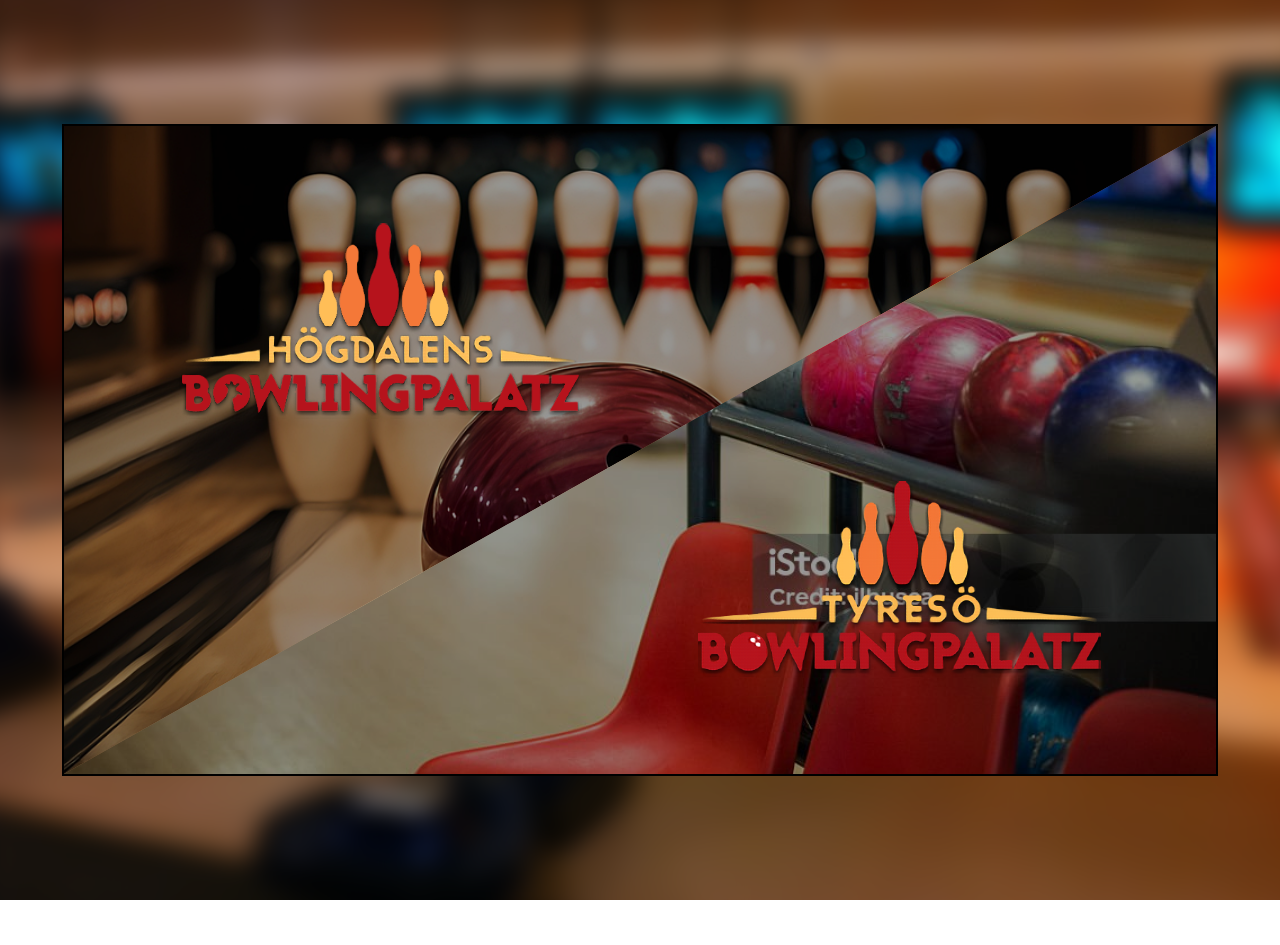
<file: index.html>
<!DOCTYPE html>
<html lang="se">
<head>
    <meta charset="UTF-8">
    <meta name="viewport" content="width=device-width, initial-scale=1.0">
    <title>Bowlinghallar</title>
    <link rel="stylesheet" href="styles/index.css">
</head>
<body>
    <div class="container">
        <a href="hogdalen/" class="button button-hogdalen left">
            <img src="images/logo_hogdalen_568x276.png" alt="Hogdalen Logo">
        </a>
        <a href="tyreso/tyreso.html" class="button button-tyreso right">
            <img src="images/logo_tyreso_568x276.png" alt="Tyreso Logo">
        </a>
    </div>
</body>
</html>
<!--568x276-->
</file>
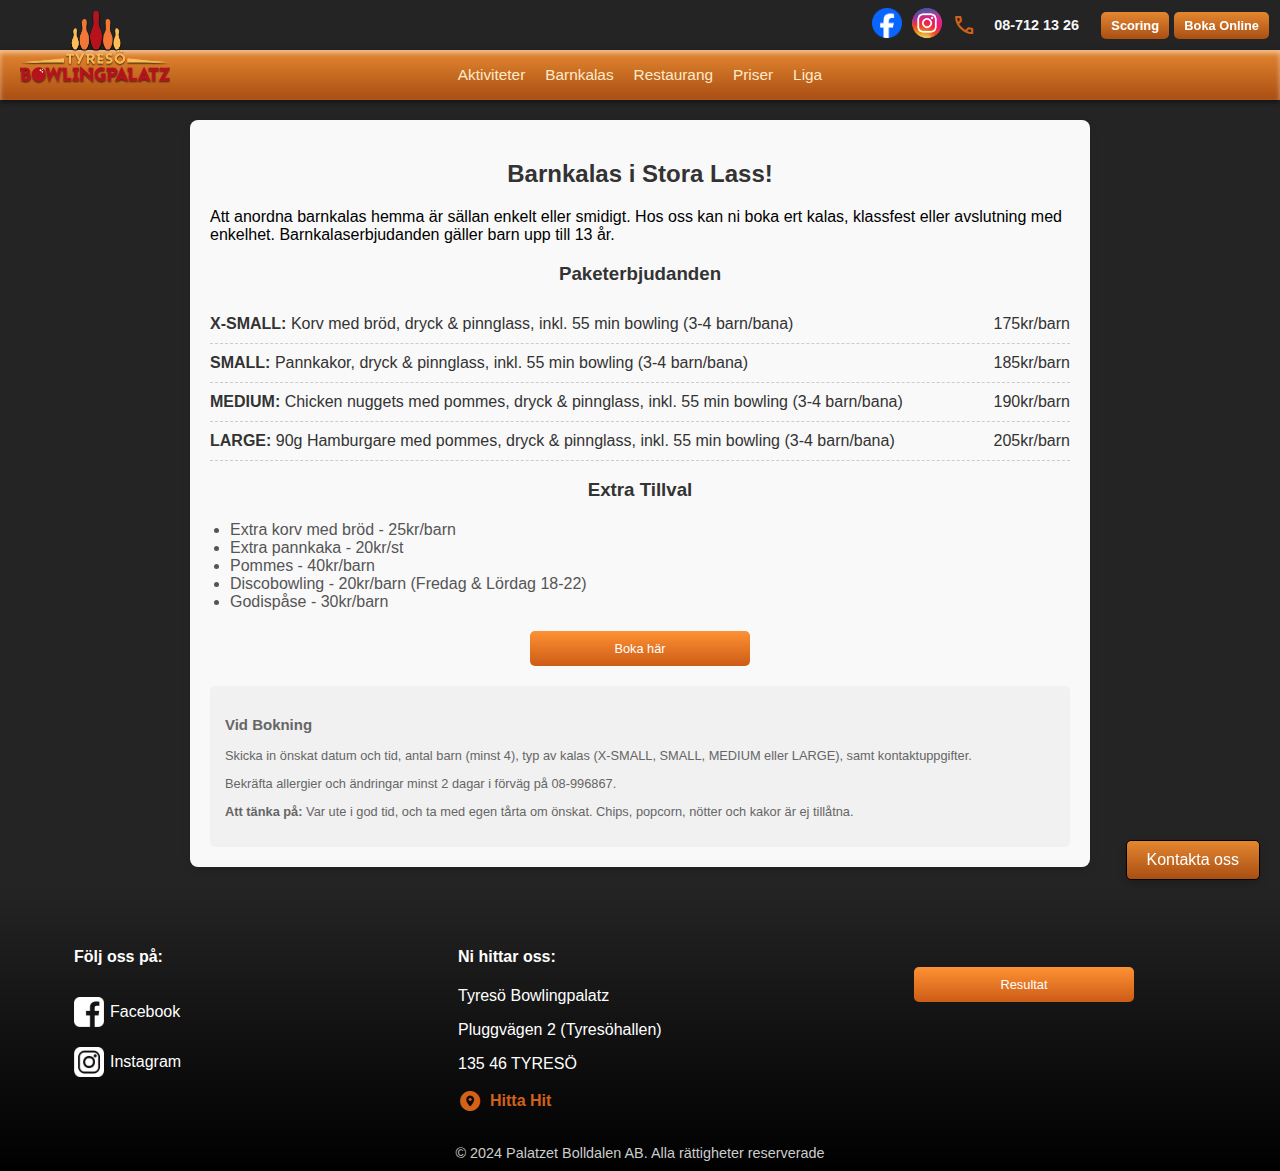
<file: tyreso/barnkalas.html>
<!DOCTYPE html>
<html lang="se">
<head>
    <meta charset="UTF-8">
    <meta name="viewport" content="width=device-width, initial-scale=1.0">
    <title>Tyresö Bowling</title>
    <!-- Länka CSS-fil -->
    <link href="https://fonts.googleapis.com/css2?family=Material+Symbols+Outlined" rel="stylesheet">
    <link rel="stylesheet" href="https://cdnjs.cloudflare.com/ajax/libs/font-awesome/4.7.0/css/font-awesome.min.css">
    <link rel="stylesheet" href="../styles/bowlingmain.css">
    <link rel="stylesheet" href="../styles/buttons.css">
    <link rel="stylesheet" href="../styles/section.css">
    <link rel="stylesheet" href="../styles/barnkalas.css">
    <link rel="stylesheet" href="../styles/footerIndex.css">
    <script src="../script/header.js"></script>
</head>
<body>
    <!-- Header-sektion -->
    <header class="header-container"></header>

    <!---<div class="header-spacer">
        <div class="spacer-wrapper">
            <h1>Fredag 20/12</h1>
            <p>Julspecial</p>
            <button class="cta-button" onclick="window.location.href='information.html'">Information</button>
        </div>
    </div>-->

        <!--<div class="section-main">
            <div class="price-section">
            </div>        
        </div>-->

<!-- Main Innehåll -->

<div class="main-prices">
    <div class="prices-container">
        <h2>Barnkalas i Stora Lass!</h2>
        <p>Att anordna barnkalas hemma är sällan enkelt eller smidigt. Hos oss kan ni boka ert kalas, klassfest eller avslutning med enkelhet. Barnkalaserbjudanden gäller barn upp till 13 år.</p>

        <!-- Barnkalas Paketerbjudanden -->
        <div class="menu-section">
            <h3>Paketerbjudanden</h3>
            <div class="menu-item">
                <span><strong>X-SMALL:</strong> Korv med bröd, dryck & pinnglass, inkl. 55 min bowling (3-4 barn/bana)</span>
                <span>175kr/barn</span>
            </div>
            <div class="menu-item">
                <span><strong>SMALL:</strong> Pannkakor, dryck & pinnglass, inkl. 55 min bowling (3-4 barn/bana)</span>
                <span>185kr/barn</span>
            </div>
            <div class="menu-item">
                <span><strong>MEDIUM:</strong> Chicken nuggets med pommes, dryck & pinnglass, inkl. 55 min bowling (3-4 barn/bana)</span>
                <span>190kr/barn</span>
            </div>
            <div class="menu-item">
                <span><strong>LARGE:</strong> 90g Hamburgare med pommes, dryck & pinnglass, inkl. 55 min bowling (3-4 barn/bana)</span>
                <span>205kr/barn</span>
            </div>
        </div>

        <!-- Extra tillval -->
        <div class="menu-section">
            <h3>Extra Tillval</h3>
            <ul class="extra-options">
                <li>Extra korv med bröd - 25kr/barn</li>
                <li>Extra pannkaka - 20kr/st</li>
                <li>Pommes - 40kr/barn</li>
                <li>Discobowling - 20kr/barn (Fredag & Lördag 18-22)</li>
                <li>Godispåse - 30kr/barn</li>
            </ul>
        </div>

        <a href="aktiviteter.html" class="cta-button">Boka här</a>

        <!-- Bokningsinformation -->
        <div class="notes">
            <h3>Vid Bokning</h3>
            <p>Skicka in önskat datum och tid, antal barn (minst 4), typ av kalas (X-SMALL, SMALL, MEDIUM eller LARGE), samt kontaktuppgifter.</p>
            <p>Bekräfta allergier och ändringar minst 2 dagar i förväg på 08-996867.</p>
            <p><strong>Att tänka på:</strong> Var ute i god tid, och ta med egen tårta om önskat. Chips, popcorn, nötter och kakor är ej tillåtna.</p>
        </div>
    </div>
</div>

<!--- CONTACT BUTTON -->

        <button class="contact-button" onclick="toggleContactForm()">Kontakta oss</button>

    <!-- Kontaktformulär -->
    <div class="contact-container" id="contactForm">
        <h4>Kontakta oss</h4>
        <p>Telefon: 08-712 13 26</p>
        <p>E-post: tyreso@bowlingpalatzet.se</p>
        <form>
            <label for="name">För- och efternamn:</label>
            <input type="text" id="name" name="name" required>
    
            <label for="phone">Telefonnummer:</label>
            <input type="tel" id="phone" name="phone" required>
    
            <label for="email">E-postadress:</label>
            <input type="email" id="email" name="email" required>
    
            <label for="issue-type">Välj typ av ärende:</label>
            <select id="issue-type" name="issue-type">
                <option value="review">Omdöme</option>
                <option value="question">Fråga</option>
                <option value="complaint">Klagomål</option>
                <option value="other">Övrigt</option>
            </select>
    
            <label for="message">Ditt meddelande:</label>
            <textarea id="message" name="message" rows="4" required></textarea>
    
            <button type="button" onclick="submitMessage()">Skicka</button>
        </form>
    </div>    

    <div id="footer"></div>

    <!-- Länka JavaScript-fil -->
    <script src="../script/pricemain.js"></script>
    <script src="../script/floatingcontact.js"></script>
    <script src="../script/autodirection.js"></script>
    <script src="../script/sectioninfo.js"></script>
</body>
</html>
</file>
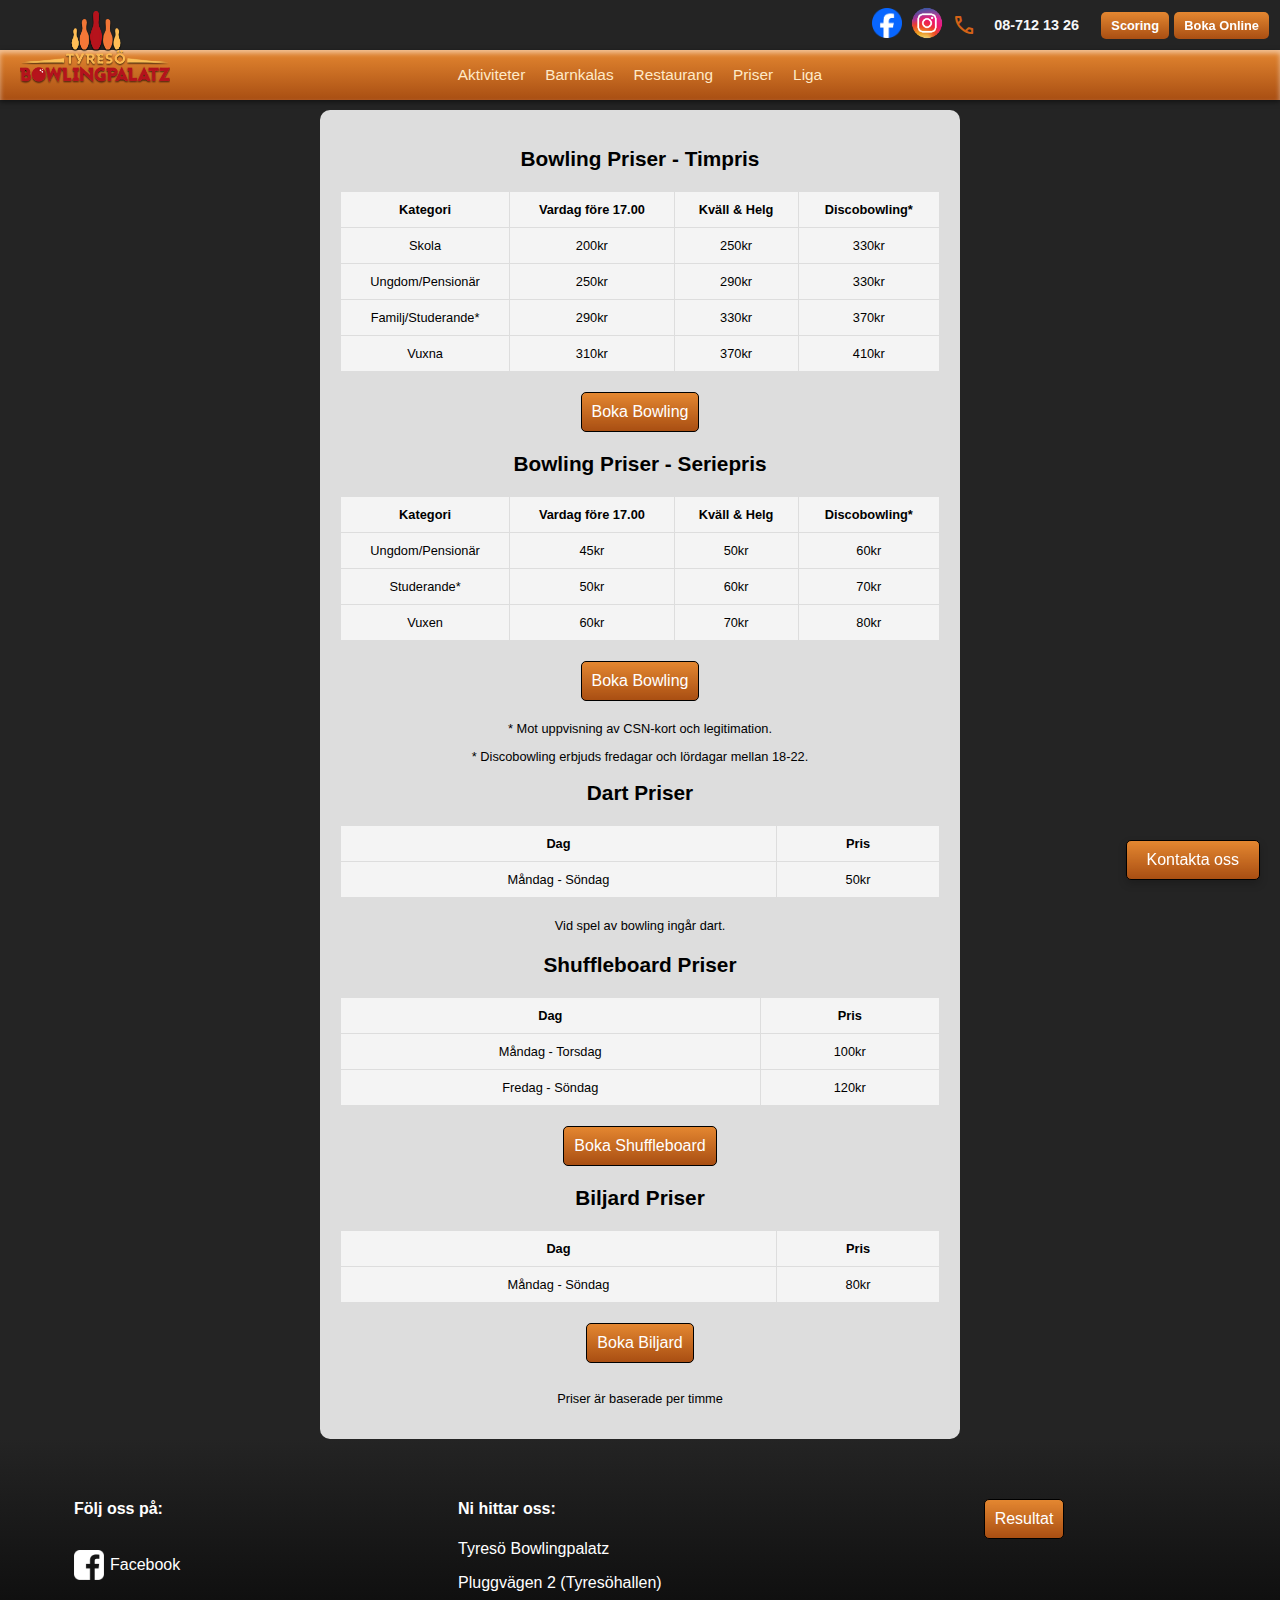
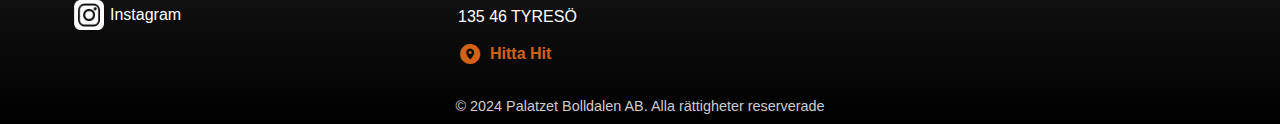
<file: tyreso/prices.html>
<!DOCTYPE html>
<html lang="se">
<head>
    <meta charset="UTF-8">
    <meta name="viewport" content="width=device-width, initial-scale=1.0">
    <title>Tyresö Bowling</title>
    <!-- Länka CSS-fil -->
    <link href="https://fonts.googleapis.com/css2?family=Material+Symbols+Outlined" rel="stylesheet">
    <link rel="stylesheet" href="https://cdnjs.cloudflare.com/ajax/libs/font-awesome/4.7.0/css/font-awesome.min.css">
    <link rel="stylesheet" href="../styles/bowlingmain.css">
    <link rel="stylesheet" href="../styles/buttons.css">
    <link rel="stylesheet" href="../styles/section.css">
    <link rel="stylesheet" href="../styles/prices.css">
    <link rel="stylesheet" href="../styles/footerIndex.css">
    <script src="../script/header.js"></script>
</head>
<body>
    <!-- Header-sektion -->
    <header class="header-container"></header>

    <!---<div class="header-spacer">
        <div class="spacer-wrapper">
            <h1>Fredag 20/12</h1>
            <p>Julspecial</p>
            <button class="cta-button" onclick="window.location.href='information.html'">Information</button>
        </div>
    </div>-->

        <!--<div class="section-main">
            <div class="price-section">
            </div>        
        </div>-->

<!-- Main Innehåll -->

<div class="main-prices">
    <!-- Bowling Priser - Timpris -->
    <div class="prices-container">
        <h2>Bowling Priser - Timpris</h2>
        <table>
            <tr>
                <th>Kategori</th>
                <th>Vardag före 17.00</th>
                <th>Kväll & Helg</th>
                <th>Discobowling*</th>
            </tr>
            <tr>
                <td>Skola</td>
                <td>200kr</td>
                <td>250kr</td>
                <td>330kr</td>
            </tr>
            <tr>
                <td>Ungdom/Pensionär</td>
                <td>250kr</td>
                <td>290kr</td>
                <td>330kr</td>
            </tr>
            <tr>
                <td>Familj/Studerande*</td>
                <td>290kr</td>
                <td>330kr</td>
                <td>370kr</td>
            </tr>
            <tr>
                <td>Vuxna</td>
                <td>310kr</td>
                <td>370kr</td>
                <td>410kr</td>
            </tr>
        </table>
        <button class="cta-button">Boka Bowling</button>
    </div>

    <!-- Bowling Priser - Seriepris -->
    <div class="prices-container">
        <h2>Bowling Priser - Seriepris</h2>
        <table>
            <tr>
                <th>Kategori</th>
                <th>Vardag före 17.00</th>
                <th>Kväll & Helg</th>
                <th>Discobowling*</th>
            </tr>
            <tr>
                <td>Ungdom/Pensionär</td>
                <td>45kr</td>
                <td>50kr</td>
                <td>60kr</td>
            </tr>
            <tr>
                <td>Studerande*</td>
                <td>50kr</td>
                <td>60kr</td>
                <td>70kr</td>
            </tr>
            <tr>
                <td>Vuxen</td>
                <td>60kr</td>
                <td>70kr</td>
                <td>80kr</td>
            </tr>
        </table>
        <button class="cta-button">Boka Bowling</button>
    </div>

    <!-- Anmärkningar om CSN-kort och discobowling-tider -->
    <div class="notes">
        <p>* Mot uppvisning av CSN-kort och legitimation.</p>
        <p>* Discobowling erbjuds fredagar och lördagar mellan 18-22.</p>
    </div>

    <div class="prices-container">
        <h2>Dart Priser</h2>
        <table>
            <tr>
                <th>Dag</th>
                <th>Pris</th>
            </tr>
            <tr>
                <td>Måndag - Söndag</td>
                <td>50kr</td>
            </tr>
        </table>
        <p>Vid spel av bowling ingår dart.</p>
        <!---<button class="cta-button">Boka Dart</button>--->
    </div>

    <div class="prices-container">
        <h2>Shuffleboard Priser</h2>
        <table>
            <tr>
                <th>Dag</th>
                <th>Pris</th>
            </tr>
            <tr>
                <td>Måndag - Torsdag</td>
                <td>100kr</td>
            </tr>
            <tr>
                <td>Fredag - Söndag</td>
                <td>120kr</td>
            </tr>
        </table>
        <button class="cta-button">Boka Shuffleboard</button>
    </div>

    <div class="prices-container">
        <h2>Biljard Priser</h2>
        <table>
            <tr>
                <th>Dag</th>
                <th>Pris</th>
            </tr>
            <tr>
                <td>Måndag - Söndag</td>
                <td>80kr</td>
            </tr>
        </table>
    </div>
    <button class="cta-button">Boka Biljard</button>
    <br>
    <p>Priser är baserade per timme</p>
</div>

<!--- CONTACT BUTTON -->

        <button class="contact-button" onclick="toggleContactForm()">Kontakta oss</button>

    <!-- Kontaktformulär -->
    <div class="contact-container" id="contactForm">
        <h4>Kontakta oss</h4>
        <p>Telefon: 08-712 13 26</p>
        <p>E-post: tyreso@bowlingpalatzet.se</p>
        <form>
            <label for="name">För- och efternamn:</label>
            <input type="text" id="name" name="name" required>
    
            <label for="phone">Telefonnummer:</label>
            <input type="tel" id="phone" name="phone" required>
    
            <label for="email">E-postadress:</label>
            <input type="email" id="email" name="email" required>
    
            <label for="issue-type">Välj typ av ärende:</label>
            <select id="issue-type" name="issue-type">
                <option value="review">Omdöme</option>
                <option value="question">Fråga</option>
                <option value="complaint">Klagomål</option>
                <option value="other">Övrigt</option>
            </select>
    
            <label for="message">Ditt meddelande:</label>
            <textarea id="message" name="message" rows="4" required></textarea>
    
            <button type="button" onclick="submitMessage()">Skicka</button>
        </form>
    </div>    

    <div id="footer"></div>

    <!-- Länka JavaScript-fil -->
    <script src="../script/pricemain.js"></script>
    <script src="../script/floatingcontact.js"></script>
    <script src="../script/autodirection.js"></script>
    <script src="../script/sectioninfo.js"></script>
</body>
</html>
</file>
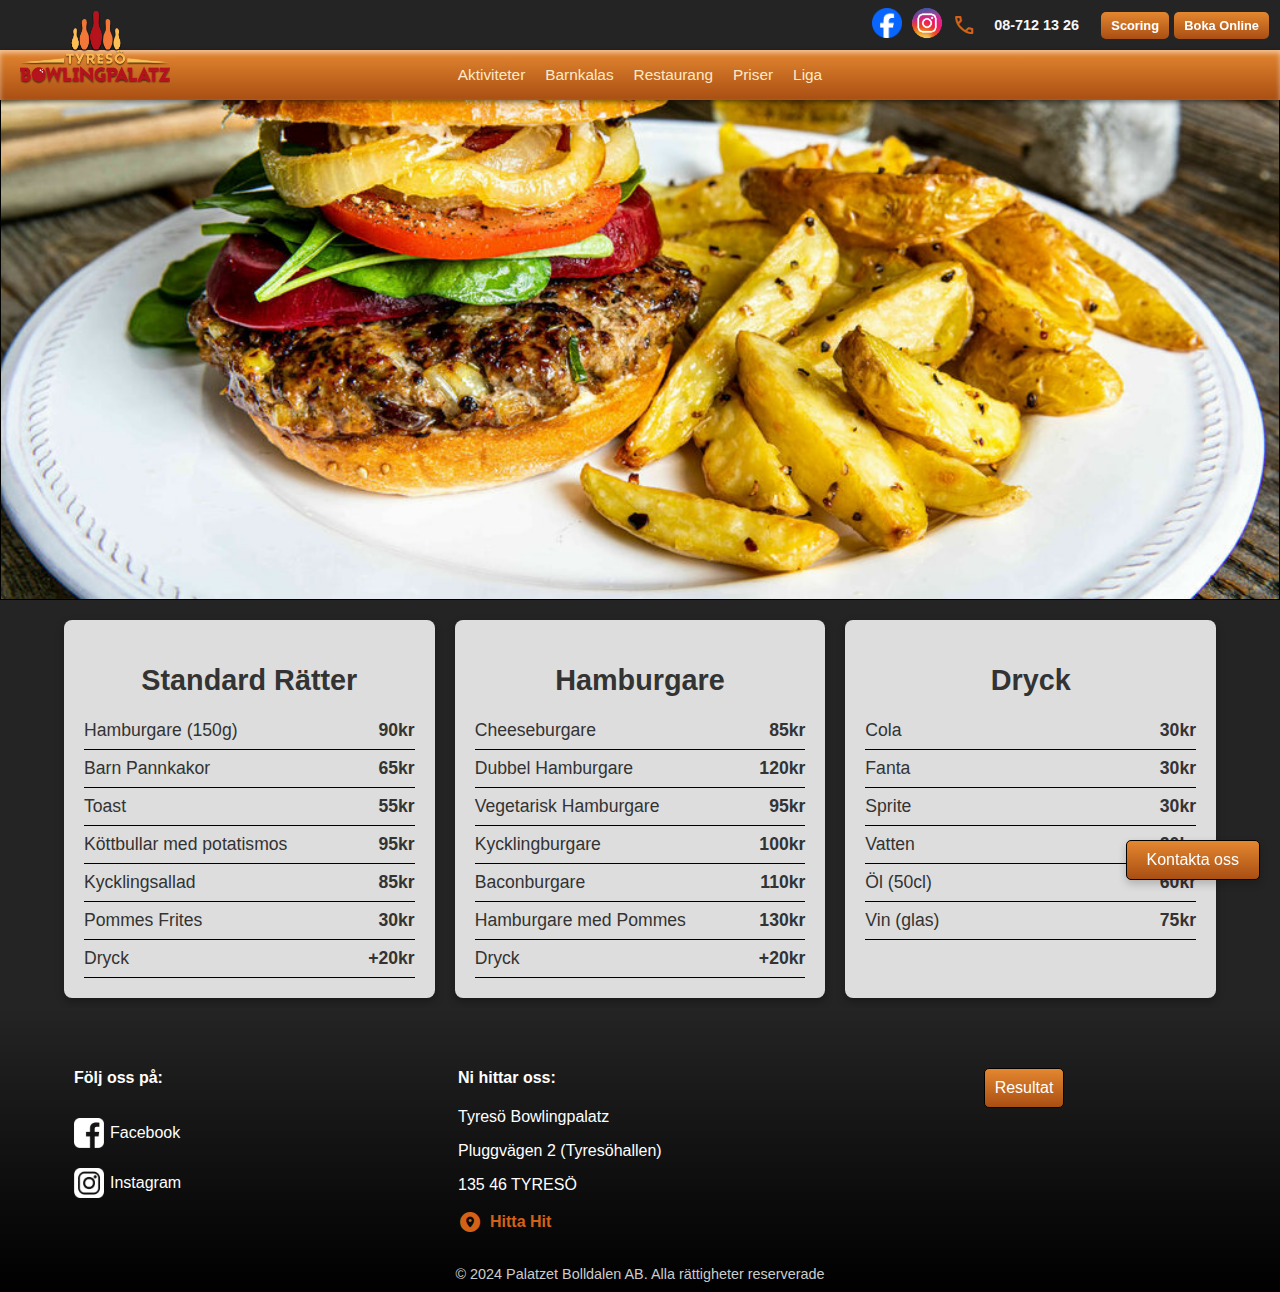
<file: tyreso/restaurang.html>
<!DOCTYPE html>
<html lang="se">
<head>
    <meta charset="UTF-8">
    <meta name="viewport" content="width=device-width, initial-scale=1.0">
    <title>Tyresö Bowling</title>
    <!-- Länka CSS-fil -->
    <link href="https://fonts.googleapis.com/css2?family=Material+Symbols+Outlined" rel="stylesheet">
    <link rel="stylesheet" href="https://cdnjs.cloudflare.com/ajax/libs/font-awesome/4.7.0/css/font-awesome.min.css">
    <link rel="stylesheet" href="../styles/bowlingmain.css">
    <link rel="stylesheet" href="../styles/buttons.css">
    <link rel="stylesheet" href="../styles/section.css">
    <link rel="stylesheet" href="../styles/restaurangprices.css">
    <link rel="stylesheet" href="../styles/footerIndex.css">
    <script src="../script/header.js"></script>
</head>
<body>
    <!-- Header-sektion -->
    <header class="header-container"></header>

    <!---<div class="header-spacer">
        <div class="spacer-wrapper">
            <h1>Fredag 20/12</h1>
            <p>Julspecial</p>
            <button class="cta-button" onclick="window.location.href='information.html'">Information</button>
        </div>
    </div>-->

        <div class="section-main">
            <div class="right-section">
                <!-- Bildspelet visas här som bakgrundsbilder -->
            </div>        
        </div>

<!-- Main Innehåll -->

<div class="main-price-container">
    <div class="main-prices">
        <!-- Meny för Standard Rätter -->
        <div class="prices-container" id="standard-ratter-container">
            <h2>Standard Rätter</h2>
            <!-- Meny kommer att laddas här -->
        </div>
        <!-- Meny för Hamburgare -->
        <div class="prices-container" id="hamburgare-container">
            <h2>Hamburgare</h2>
            <!-- Meny kommer att laddas här -->
        </div>
        <!-- Meny för Dryck -->
        <div class="prices-container" id="dryck-container">
            <h2>Dryck</h2>
            <!-- Meny kommer att laddas här -->
        </div>
    </div>
</div>

<!--- CONTACT BUTTON -->

        <button class="contact-button" onclick="toggleContactForm()">Kontakta oss</button>

    <!-- Kontaktformulär -->
    <div class="contact-container" id="contactForm">
        <h4>Kontakta oss</h4>
        <p>Telefon: 08-712 13 26</p>
        <p>E-post: tyreso@bowlingpalatzet.se</p>
        <form>
            <label for="name">För- och efternamn:</label>
            <input type="text" id="name" name="name" required>
    
            <label for="phone">Telefonnummer:</label>
            <input type="tel" id="phone" name="phone" required>
    
            <label for="email">E-postadress:</label>
            <input type="email" id="email" name="email" required>
    
            <label for="issue-type">Välj typ av ärende:</label>
            <select id="issue-type" name="issue-type">
                <option value="review">Omdöme</option>
                <option value="question">Fråga</option>
                <option value="complaint">Klagomål</option>
                <option value="other">Övrigt</option>
            </select>
    
            <label for="message">Ditt meddelande:</label>
            <textarea id="message" name="message" rows="4" required></textarea>
    
            <button type="button" onclick="submitMessage()">Skicka</button>
        </form>
    </div>    

    <div id="footer"></div>

    <!-- Länka JavaScript-fil -->
    <script src="../script/bowlingmain.js"></script>
    <script src="../script/floatingcontact.js"></script>
    <script src="../script/autodirection.js"></script>
    <script src="../script/sectioninfo.js"></script>
    <script src="../script/renderMenu.js" type="module"></script>
</body>
</html>
</file>
<file: styles/index.css>
/* index.css */
/* Grundläggande styling */
body, html {
    margin: 0;
    padding: 0;
    width: 100%;
    height: 100%;
    font-family: Arial, sans-serif;
    display: flex;
    justify-content: center;
    align-items: center;
    position: relative;
    overflow: hidden;

}

/* Pseudo-element för suddig bakgrundsbild */
body::before {
    content: "";
    position: absolute;
    top: 0;
    left: 0;
    width: 100%;
    height: 100%;
    background-image: url('../images/background.jpg');
    background-size: cover;
    background-position: center;
    filter: blur(12px);
    z-index: -1;
    transform: scale(1.1);
}

.container {
    position: absolute;
    width: 100%;
    max-width: 90%;
    aspect-ratio: 16 / 9;
    max-height: 90%;
    display: flex;
    border: 2px solid black;
}

.button {
    position: absolute;
    width: 100%;
    height: 100%;
    display: flex;
    justify-content: center;
    align-items: center;
    color: white;
    font-size: 24px;
    font-weight: bold;
    text-decoration: none;
    overflow: hidden;
}

.button.left {
    background-image: url('../images/base.jpg');
    background-size: cover;
    background-position: center;
    clip-path: polygon(0 100%, 0 0, 100% 0);
}

.button.right {
    background-image: url('../images/base1.jpg');
    background-size: cover;
    background-position: center;
    clip-path: polygon(100% 100%, 0 100%, 100% 0);
}

/* Hover-effekt */
.button:hover {
    cursor: pointer;
}

/* Overlay för mörk bakgrund */
.button::before {
    content: "";
    position: absolute;
    top: 0;
    left: 0;
    width: 100%;
    height: 100%;
    background-color: rgba(0, 0, 0, 0.4);
    z-index: 1; /* Overlay ligger över bakgrunden men under innehåll */
}

/* Bilder i knappar */
.button-hogdalen img,
.button-tyreso img {
    position: absolute; /* Viktigt: Relativ till overlay-lagret */
    width: 35%;
    height: auto;
    margin: 0 auto;
    z-index: 2; /* Placera bilden ovanför overlayen */
}

/* Specifik placering */
.button-hogdalen img {
    top: 15%;
    left: 10%;
}

.button-tyreso img {
    bottom: 15%;
    right: 10%;
}
</file>
<file: styles/bowlingmain.css>
/* bowlingmain.css */

body {
    background-color: #242424;
    font-family: Arial, sans-serif;
    margin: 0;
    padding: 0;
}

/* Header-sektion */
.header-container {
    display: flex;
    flex-direction: column;
    align-items: center;
}

.top-header {
    display: flex;
    position: relative;
    align-items: center;
    height: 50px;
    background-color: #242424;
    color: #F6F7F8;
    width: 100%;
}

.top-menu-container {
    width: 100%;
    text-align: right;
    padding: 0 6px;
    display: flex;
    justify-content: flex-end;
    align-items: center;
    font-weight: bold;
    position: relative;
}

.top-menu-container p {
    margin-right: 20px;
    margin-left: 10px;
    font-size: 0.9em;
}

@media screen and (max-width: 768px) {
    .top-menu-container p {
        display: none;
    }
    
}

.media-container {
    display: flex;
    justify-content: flex-end;
    align-items: center;
    height: 50px;
    position: relative;
    right: 175px;
}

@media screen and (max-width: 768px) {
    .media-container {
        display: flex;
        justify-content: flex-start;
        left:10px;
        align-items: left;
        position: absolute;
    }
}

.media-link {
    display: inline-block;
}

/* Specifik storlek för Facebook-ikonen */
.facebook-icon {
    width: 30px;
    height: 100%;
    object-fit: contain;
}

/* Specifik storlek för Instagram-ikonen */
.instagram-icon {
    width: 50px; /* Justera detta värde vid behov */
    height: 100%; /* Justera detta värde vid behov */
    object-fit: contain;
}

/* Styla telefonikonen */
.material-symbols-outlined {
    color: #d36217; /* Ändrar färgen till orange */
    cursor: pointer; /* Visar en pekare för att indikera att den är klickbar */
    font-size: 24px; /* Justera storlek om det behövs */
    margin-right: 8px; /* Lägger till lite mellanrum mellan ikonen och telefonnumret */
}

.bottom-header {
    display: flex;
    position: relative;
    justify-content: center;
    align-items: center;
    height: 50px;
    width: 100%;
    background: linear-gradient(to bottom, rgba(253, 190, 87, 0.4), 
    rgba(0, 0, 0, 0.2)), 
    #d36217;
    color: #FFFFFF;
    font-size: 1.2em;
    box-shadow: inset 0 3px 5px rgba(255, 255, 255, 0.5), 0 2px 5px rgba(0, 0, 0, 0.5);
}

.bottom-menu-container {
    display: flex;
    flex-direction: flex-end;
    justify-content: center;
    align-items: center;
    font-size: 1em;
}

.footer-menu-container {
    display: flex;
    flex-direction: flex-end;
    justify-content: center;
    align-items: center;
    font-size: 1em;
    margin-top: 20px;
}

.logo-container {
    position: absolute;
    left: 20px;
    top: 11px;
    z-index: 1000;
}

.logo-container img {
    width: 150px;
    height: auto;
}

.header-spacer {
    width: 100%;
    height: 400px;
    position: relative;
    display: flex;
    justify-content: center;
    overflow: hidden; /* Förhindra eventuell overflow */
    z-index: 998;
}

.spacer-wrapper {
    position: relative;
    width: 100%;
    height: 400px;
    display: flex;
    flex-direction: column;
    align-items: center;
    justify-content: center;
    background-image: url('../images/base1.jpg');
    background-size: auto; /* För att behålla bildens proportioner */
    background-position: center;
    box-shadow: 0px 4px 8px rgba(0, 0, 0, 0.3);
    background-repeat: repeat;
    z-index: 998;
}

.spacer-wrapper h1 {
    font-size: 3em;
    color: #d36217;
    text-shadow: 2px 2px 4px rgba(0, 0, 0, 0.5);
    margin: 0;
    padding: 10px;
    text-align: center;
    background-color: rgba(0, 0, 0, 0.7); /* Svart bakgrund med 70% opacitet */
    box-shadow: 0px 4px 8px rgba(0, 0, 0, 0.3);
    position: relative;
}

.spacer-wrapper p {
    font-size: 2em;
    color: #d36217;
    text-shadow: 2px 2px 4px rgba(0, 0, 0, 0.5);
    margin: 0;
    padding: 10px;
    text-align: center;
    background-color: rgba(255, 255, 255, 0.7); /* Svart bakgrund med 70% opacitet */
    box-shadow: 0px 4px 8px rgba(0, 0, 0, 0.3);
    position: relative;
    margin-top: 20px;
    margin-bottom: 20px;
}

/* Stora skärmar */
@media (max-width: 1200px) {
    .spacer-wrapper {
        background-size: contain; /* Anpassar till behållaren på stora skärmar */
    }
    .header-spacer {
        height: 400px;
    }
}

@media (max-width: 1500px) {
    .spacer-wrapper {
        background-size: contain; /* Anpassar till behållaren på stora skärmar */
    }

    .header-spacer {
        height: 400px;
    }
}

/* Medelstora skärmar */
@media (min-width: 768px) and (max-width: 1199px) {
    .spacer-wrapper {
        background-size: cover; /* Täck hela behållaren på medelstora skärmar */
    }
    .header-spacer {
        height: 400px;
    }
}

/* Mindre skärmar */
@media (max-width: 768px) {
    .spacer-wrapper {
        background-size: cover;
        background-position: center; /* Justera position för mobiler */
    }

    .header-spacer {
        height: 400px;
    }
}

/* Responsivitet */
@media (max-width: 768px) {
    .header-container {
        flex-direction: column;
        background-color: #242424;
    }

    .logo-container {
        position: static;
        margin-top: 10px;
        background-color: #242424;
    }
}

/* Mindre skärmar */
@media (max-width: 500px) {
    .header-spacer {
        height: 400px;
    }
}

/* Contact Form Popup */
.contact-container {
    opacity: 0;
    visibility: hidden;
    position: fixed;
    bottom: 80px;
    right: 20px;
    width: 300px;
    padding: 20px;
    background-color: white;
    border: 1px solid #ddd;
    border-radius: 8px;
    box-shadow: 0px 4px 8px rgba(0, 0, 0, 0.2);
    transition: opacity 0.3s ease-in-out, visibility 0.3s ease-in-out;
    z-index: 1000;
}

.contact-container.visible {
    opacity: 1;
    visibility: visible;
    z-index: 9999;
}

.contact-container h4 {
    margin-top: 0;
    color: #333;
}

.contact-container form {
    display: flex;
    flex-direction: column;
}

.contact-container label {
    margin: 8px 0 4px;
    font-size: 0.9em;
    color: #555;
}

.contact-container select, 
.contact-container textarea,
.contact-container input {
    width: auto;
    padding: 8px;
    margin-bottom: 10px;
    border: 1px solid #ddd;
    border-radius: 4px;
    font-size: 0.9em;
}

.contact-container button {
    background-color: #d36217;
    position: relative;
    color: white;
    padding: 10px;
    border: none;
    border-radius: 5px;
    cursor: pointer;
    font-size: 1em;
    z-index: 1000;
}

.contact-container button:hover {
    background-color: #c05015;
}
</file>
<file: styles/buttons.css>
.cta-button {
    background: linear-gradient(to bottom, rgba(253, 190, 87, 0.4), 
    rgba(0, 0, 0, 0.2)), 
    #d36217;
    color: #fff;
    padding: 10px 10px;
    border: 1px solid black;
    border-radius: 5px;
    font-size: 1em;
    cursor: pointer;
    transition: background-color 0.3s ease;
    text-align: center;
    text-decoration: none;
}

.cta-button:hover {
    background-color: #ff731c;
}

.cta-button.selected, .time-button.selected {
    background-color: #ff731c; /* Grön bakgrund */
    color: rgb(0, 0, 0); /* Vit text */
    border: 2px solid #000000; /* Mörkare grön ram */
    transform: scale(1.1); /* Gör knappen något större */
    transition: all 0.2s ease-in-out; /* Smidig animation */
}

.time-button {
    background: linear-gradient(to bottom, rgba(253, 190, 87, 0.4), 
    rgba(0, 0, 0, 0.2)), 
    #d36217;    color: #fff;
    height: 40px; /* Specificera en höjd */
    line-height: 0px; /* Matcha höjden */
    text-align: center; /* Centrerar horisontellt */
    padding: 0; /* Ta bort extra padding för att säkerställa korrekt centering */
    border: 1px solid black;
    border-radius: 5px;
    font-size: 0.9em;
    cursor: pointer;
    transition: background-color 0.3s ease;
    text-decoration: none;
    position: relative; /* Behövs för pseudo-elementet */
}

.time-button::after {
    content: ''; /* Obligatoriskt för pseudo-element */
    position: absolute;
    bottom: 0; /* Placera längst ner */
    left: 0%; /* Justera bredden */
    right: 0%; /* Justera bredden */
    height: 6px; /* Höjden på "bottom border" */
    background-color: rgb(0, 255, 0); /* Standardfärg */
    border-bottom-right-radius: 4px;
    border-bottom-left-radius: 4px;
}

/* Olika tillgänglighetsfärger */
.time-button.available::after {
    background-color: rgb(0, 255, 0);
}

.time-button.limited::after {
    background-color: rgb(255, 255, 0);
}

.time-button.unavailable::after {
    background-color: rgb(255, 0, 0);
}

.buttons-container {
    display: flex;
    gap: 10px; /* Mellanrum mellan knappar */
    margin-top: 10px;
}

.buttons-container .cta-button {
    flex: 1; /* Gör knapparna lika breda */
    text-align: center;
}

/* Contact Button */
.contact-button {
    position: fixed;
    bottom: 20px;
    right: 20px;
    background: linear-gradient(to bottom, rgba(253, 190, 87, 0.4), 
    rgba(0, 0, 0, 0.2)), 
    #d36217;
    color: white;
    padding: 10px 20px;
    border: 1px solid black;
    border-radius: 5px;
    cursor: pointer;
    font-size: 1em;
    box-shadow: 0px 4px 8px rgba(0, 0, 0, 0.2);
    z-index: 1000;
}

.contact-button:hover {
    background-color: #ff731c; /* Mörkare bakgrund vid hovring */
}

/* Ursprunglig knappstil */
.button-link-booking {
    position: fixed;
    z-index: 2000; /* Se till att den är över andra element */
    background: linear-gradient(to bottom, rgba(253, 190, 87, 0.4), rgba(0, 0, 0, 0.2)), #d36217;
    color: white;
    padding: 6px 10px;
    border: none;
    border-radius: 5px;
    text-decoration: none;
    font-size: 0.8em;
    cursor: pointer;
    transition: background-color 0.3s;
    margin: 5px;
}

.button-link {
    background: linear-gradient(to bottom, rgba(253, 190, 87, 0.4), 
    rgba(0, 0, 0, 0.2)), 
    #d36217;
    color: white; /* Textfärg */
    padding: 6px 10px; /* Avstånd runt texten */
    border: none; /* Ingen kantlinje */
    border-radius: 5px; /* Rundade hörn */
    text-decoration: none; /* Ingen understrykning */
    font-size: 0.8em;
    cursor: pointer;
    transition: background-color 0.3s; /* Smidig övergång för hovring */
    margin: 5px;
    text-align: center;
    position: absolute;
    margin-right: 105px;
}

@media screen and (max-width: 768px) {
    .button-link {
        margin-right: 105px;
    }        
}

.button-link:hover {
    background-color: #ff731c; /* Mörkare bakgrund vid hovring */
}

.bottom-button {
    color: #ffeac8; /* Textfärg */
    padding: 10px 10px; /* Avstånd runt texten */
    border: none; /* Ingen kantlinje */
    border-radius: 5px; /* Rundade hörn */
    text-decoration: none; /* Ingen understrykning */
    font-size: 0.8em;
    cursor: pointer;
    transition: background-color 0.3s; /* Smidig övergång för hovring */
}

.bottom-button:hover {
    color: black;
}
</file>
<file: styles/section.css>
/* Main Container */
.main-container {
    display: flex;
    flex-wrap: wrap; /* Tillåter sektionerna att brytas till en kolumn på små skärmar */
    justify-content: space-between;
    align-items: center;
    max-width: 100%;
    margin: auto;
    max-height: auto;
    box-sizing: border-box;
    margin-left: 20px;
    margin-right: 20px;
}

/* Info Sections */
.info-section {
    flex: 0 1 49%; /* Två sektioner som tar upp 49% av bredden för att lämna plats för gap */
    text-align: center;
    display: flex;
    flex-direction: column;
    justify-content: center;
    align-items: center;
    height: 400px;
    aspect-ratio: 16 / 9;
    padding: 0px;
    background-size: cover;
    background-position: center;
    border-radius: 8px;
    color: white;
    overflow: hidden;
    box-shadow: 0px 4px 8px rgba(0, 0, 0, 0.3);
    margin-bottom: 10px;
}

.info-section button{
    margin-top: 20px;
}

/* Inre bakgrund med genomskinlighet */
.section-background {
    background-color: rgba(61, 61, 61, 0.7);
    padding: 20px;
    width: 80%;
    border-radius: 8px;
}

/* Media Query för Mindre Skärmar */
@media (max-width: 1200px) {
    .info-section {
        flex: 0 1 100%; /* Växlar till en kolumn där varje sektion tar full bredd */
        height: 250px; /* Anpassa höjden efter innehållet för mobil */
        margin-bottom: 10px;
    }

    .info-section button{
        margin-bottom: 20px;
    }
    
    .section-background {
        margin-top: 50px;
    }
}

@media (min-width: 769px) {
    /* Centrera sista sektionen om den är ensam på sista raden */
    .main-container .info-section:last-child {
        margin-left: auto;
        margin-right: auto;
    }
}

.section-main {
    display: flex;
    justify-content: space-between;
    align-items: center;
    max-width: 100%;
    margin: auto;
    height: 500px;
    border-bottom: 1px solid black;
    border-left: 1px solid black;
    border-right: 1px solid black;
    box-sizing: border-box; /* Ensure padding doesn't affect height */
    overflow: hidden; /* Prevent content overflow */
}

/* Mobilanpassning */
@media (max-width: 1024px) {
    .section-main {
        height: 400px; /* Dölj innehållet som standard på mindre skärmar */
    }
}

/* Mobilanpassning */
@media (max-width: 768px) {
    .section-main {
        height: 350px; /* Dölj innehållet som standard på mindre skärmar */
    }
}

/* Mobilanpassning */
@media (max-width: 500px) {
    .section-main {
        height: 300px; /* Dölj innehållet som standard på mindre skärmar */
    }
}

.left-section {
    flex: 1;
    padding: 20px;
    box-sizing: border-box;
    height: 100%;
    display: flex;
    flex-direction: column;
    background: #ddd;
}

.left-section button {
    width: 150px;
    text-align: center;
    position: relative;
    left: 50%;
    transform: translateX(-50%);
    margin-top: auto; /* Skjuter knappen till botten */
    margin-bottom: 50px; /* Lägg till en liten marginal för avstånd från botten */
}


.right-section {
    flex: 1;
    background-size: cover;
    background-position: center;
    background-repeat: no-repeat;
    height: 100%;
    padding: 20px;
    transition: background-image 1s ease-in-out; /* Smooth transition mellan bilder */
}

.right-section img {
    max-width: 100%;
    max-height: 100%; /* Ensure the image doesn't overflow .right-section */
    object-fit: fit; /* Ensures the image scales properly */
}

.price-section {
    flex: 1;
    background-size: cover;
    background-position: center;
    background-repeat: no-repeat;
    height: 100%;
    padding: 20px;
    transition: background-image 1s ease-in-out; /* Smooth transition mellan bilder */
}

.price-section img {
    max-width: 100%;
    max-height: 100%; /* Ensure the image doesn't overflow .right-section */
    object-fit: fit; /* Ensures the image scales properly */
}

/* Section info */

.section-info {
    display: flex;
    flex-wrap: wrap;
    justify-content: center;
    max-width: 100%;
    margin: auto;
    height: auto;
    margin-bottom: 10px;
    box-sizing: border-box; /* Ensure padding doesn't affect height */
    gap: 10px;
    margin-top: -49px;
    z-index: 1000;
    margin-left: 20px;
    margin-right: 20px;
}

.info-wrapper {
    flex: 1;
    box-sizing: border-box;
    height: 100%;
    display: flex;
    flex-direction: column;
    border-radius: 8px;
    box-shadow: 0px 4px 8px rgba(0, 0, 0, 0.3);
    overflow: hidden; /* Prevent content overflow */
    max-width: 350px;
    min-width: 340px;
    z-index: 1000;
}

.main-section-header {
    flex: 1;
    box-sizing: border-box;
    height: 100%;
    display: flex;
    flex-direction: row;
    background: linear-gradient(to bottom, rgba(253, 190, 87, 0.4), 
    rgba(0, 0, 0, 0.2)), 
    #d36217;
    border-top: 1px solid #ccc;
    border-radius: 8px 8px 0px 0px;
    box-shadow: 0px 4px 8px rgba(0, 0, 0, 0.3);
    width: 100%;
}

.main-section-header h2 {
    display: flex;
    margin-bottom: 10px;
    width: 100%;
    justify-content: center;
    align-items: center;
    text-align: center;
    color: #FFFFFF;
    font-size: 1.2em;
}

.main-section-info {
    flex: 1;
    box-sizing: border-box;
    width: 100%;
    height: auto;
    display: flex;
    flex-direction: column;
    justify-content: center;
    align-items: center;
    text-align: center;
    background: #ddd;
    border: 1px solid #ccc;
    border-radius: 0px 0px 8px 8px;
    box-shadow: 0px 4px 8px rgba(0, 0, 0, 0.3);
    font-size: 0.9em;
    padding: 20px;
    margin: auto;
}

.main-section-info img {
    width: 330px;
    height: auto;
    margin-bottom: 20px;
}

/* Desktop fit */
@media (min-width: 768px) {
    .main-section-info {
        display: flex; /* Dölj innehållet som standard på mindre skärmar */
    }
}

/* Mobilanpassning */
@media (max-width: 768px) {
    .main-section-info {
        display: none; /* Dölj innehållet som standard på mindre skärmar */
    }

    .info-wrapper {
        min-width: 100%;
        max-width: 100%; /* Gör varje sektion fullbredd på mobil */
    }

    .main-section-header {
        cursor: pointer; /* Visar att headern är klickbar */
    }

    .section-info {
        margin-top: 10px;
    }
}
</file>
<file: styles/barnkalas.css>
.main-prices {
    width: 90%;
    max-width: 900px;
    margin: 20px auto;
    padding: 20px;
    background-color: #f9f9f9;
    border-radius: 8px;
    box-shadow: 0px 4px 8px rgba(0, 0, 0, 0.1);
    font-family: Arial, sans-serif;
    box-sizing: border-box;
}

.prices-container h2, .menu-section h3 {
    color: #333;
    font-weight: bold;
    margin-bottom: 20px;
    text-align: center;
}

table {
    width: 100%;
    border-collapse: collapse;
    margin-bottom: 20px;
    background-color: #fff;
    border-radius: 8px;
    overflow: hidden;
}

th, td {
    padding: 12px 15px;
    text-align: center;
    font-size: 1em;
}

th {
    background-color: #f4f4f4;
    color: #333;
    font-weight: bold;
    text-transform: uppercase;
}

tr:nth-child(even) {
    background-color: #f9f9f9;
}

tr:hover {
    background-color: #e9f6ff;
}

td {
    border-bottom: 1px solid #ddd;
}

/* Standard layout för större skärmar */
.menu-item {
    display: flex;
    justify-content: space-between;
    padding: 10px 0;
    border-bottom: 1px dashed #ccc;
}

.menu-item span {
    font-size: 1em;
    color: #333;
}

.extra-options {
    list-style-type: disc;
    padding-left: 20px;
    color: #555;
    margin: 10px 0;
}

.cta-button {
    display: block;
    width: 100%;
    max-width: 200px;
    margin: 20px auto;
    padding: 10px;
    background-color: #ff731c;
    color: #fff;
    text-align: center;
    border: none;
    border-radius: 5px;
    cursor: pointer;
    font-size: 0.8em;
}

.notes {
    background-color: #f1f1f1;
    padding: 15px;
    border-radius: 5px;
    margin-top: 20px;
    font-size: 0.8em;
    color: #666;
}

/* Media query för mobila enheter */
@media (max-width: 768px) {
    .main-prices {
        padding: 15px;
        margin-top: 10px;
    }

    .prices-container h2, .menu-section h3 {
        font-size: 1.2em;
        margin-bottom: 15px;
    }

    .menu-item {
        flex-direction: column;
        align-items: flex-start;
        padding: 8px 0;
    }

    .menu-item span {
        font-size: 0.9em;
        margin-bottom: 5px;
    }

    .extra-options {
        padding-left: 15px;
        font-size: 0.9em;
    }

    .cta-button {
        width: 90%;
        max-width: none;
        font-size: 0.9em;
        padding: 12px;
    }

    .notes {
        font-size: 0.9em;
        padding: 10px;
    }
}
</file>
<file: styles/footerIndex.css>
.footerbowling {
    background: linear-gradient(to bottom, rgb(36, 36, 36, 1), 
    rgba(0, 0, 0, 1)), 
    #000000;
    color: #FFFFFF;
    text-align: center;
    padding: 10px 0;
    position: relative;
    z-index: 1;
    bottom: 0px;
    width: 100%;
}

.footer-container {
    display: flex;
    justify-content: space-between; /* Dela upp i tre sektioner */
    align-items: flex-start; /* Justera varje sektion från toppen */
    padding: 20px;
    max-width: 1200px;
    margin: 0 auto; /* Centrera innehållet */
    z-index: 2;
    width: 90%;
}

.footer-section {
    flex: 1; /* Låter varje sektion ta upp lika stor plats */
    padding: 10px;
    text-align: left;
    z-index: 3;
}

.footer-bottom {
    position: absolute;
    margin-top: 10px;
    bottom: 10px; /* 5px från botten av footer */
    left: 50%;
    transform: translateX(-50%); /* Centrerar den horisontellt */
    font-size: 0.9em;
    color: #cccccc;
    z-index: 4;
}

.footer-media {
    display: flex;
    flex-direction: column;
    align-items: flex-start;
}

.footer-media-container {
    display: flex;
    height: 50px;
}

.footer-media-container p {
    margin-left: 6px;
}

.phone-link:hover, .location-link:hover {
    cursor: pointer;
}

#phone-icon, #location-icon {
    font-size: 24px;
    margin-right: 8px;
    color: #d36217;
}

.phone-link, .location-link {
    display: flex;
    align-items: center;
    color: #d36217;
    text-decoration: none;
    font-weight: bold;
}

.location-link:hover {
    cursor: pointer;
}
</file>
<file: styles/prices.css>
.main-prices {
    max-width: 80%;
    margin: 0 auto;
    width: 600px;
    padding: 20px;
    background-color: #ddd;
    margin-top: 10px;
    border-radius: 10px;
}

.main-prices .cta-button {
    display: flex;
    margin-top: 20px;
    margin: auto;
}

.main-prices p {
    display: flex;
    text-align: center;
    justify-content: center;
    margin-top: 10px;
    font-size: 0.8em;
}

.prices-container {
    margin-bottom: 20px;
}

.prices-container h2 {
    text-align: center;
    font-size: 1.3em;
    margin-bottom: 20px;
}

table {
    width: 100%;
    border-collapse: collapse;
    text-align: center;
    margin-bottom: 20px;
    font-size: 1em;
}

th, td {
    padding: 10px;
    border: 1px solid #ddd;
    background-color: #f4f4f4;
    font-size: 0.8em;
}

tr:nth-child(even) {
    background-color: #f4f4f4;
}
</file>
<file: styles/restaurangprices.css>
/* Container som flexar menyerna */
.main-price-container {
    display: flex;
    flex-wrap: wrap; /* Flex-wrap gör att boxarna radbryts */
    width: 90%; /* Anpassar bredden till 90% av hemsidans bredd */
    margin: auto;
    margin-bottom: 10px;
    gap: 20px; /* Mellanrum mellan menyerna */
    justify-content: space-evenly; /* Fördelar menyerna jämnt i raden */
    z-index: 5;
}

/* Flex-behållare för alla menyer */
.main-prices {
    display: flex;
    flex-wrap: wrap;
    width: 100%; /* Fyller hela main-price-container */
    gap: 20px; /* Mellanrum mellan menyer */
    justify-content: space-evenly; /* Justerar menyerna horisontellt */
}

/* Enskilda menyboxar */
.prices-container {
    flex: 1 1 calc(30% - 20px); /* Börjar med att ta upp 30% av bredden */
    max-width: 700px; /* Högst 350px för varje meny */
    min-width: 300px; /* Minsta bredd innan wrap sker */
    background-color: #ddd;
    border-radius: 8px;
    box-shadow: 0px 4px 8px rgba(0, 0, 0, 0.3);
    padding: 20px;
    box-sizing: border-box; /* Inkluderar padding i bredd */
    margin-top: 20px;
    overflow: hidden; /* Förhindrar överflöd */
}

/* Huvudrubriker i varje meny */
.prices-container h2 {
    text-align: center;
    font-size: 1.8em;
    margin-bottom: 15px;
    color: #333;
}

/* Sektioner inom varje meny */
.menu-section {
    margin-bottom: 20px;
}

.menu-section h3 {
    font-size: 1.4em;
    color: #555;
    border-bottom: 2px solid #ddd;
    padding-bottom: 5px;
    margin-bottom: 10px;
}

/* Styling för enskilda rätter */
.menu-item {
    display: flex;
    justify-content: space-between;
    padding: 8px 0;
    border-bottom: 1px solid #000000;
}

.menu-item span {
    font-size: 1.1em;
    color: #333;
}

.menu-item span:last-child {
    font-weight: bold;
}

/* Responsiv design */
@media screen and (max-width: 1024px) {
    .prices-container {
        flex: 1 1 calc(45% - 20px); /* Två kolumner vid mellanstora skärmar */
    }
}

@media screen and (max-width: 768px) {
    .prices-container {
        flex: 1 1 calc(100% - 20px); /* En kolumn vid små skärmar */
    }
}
</file>
